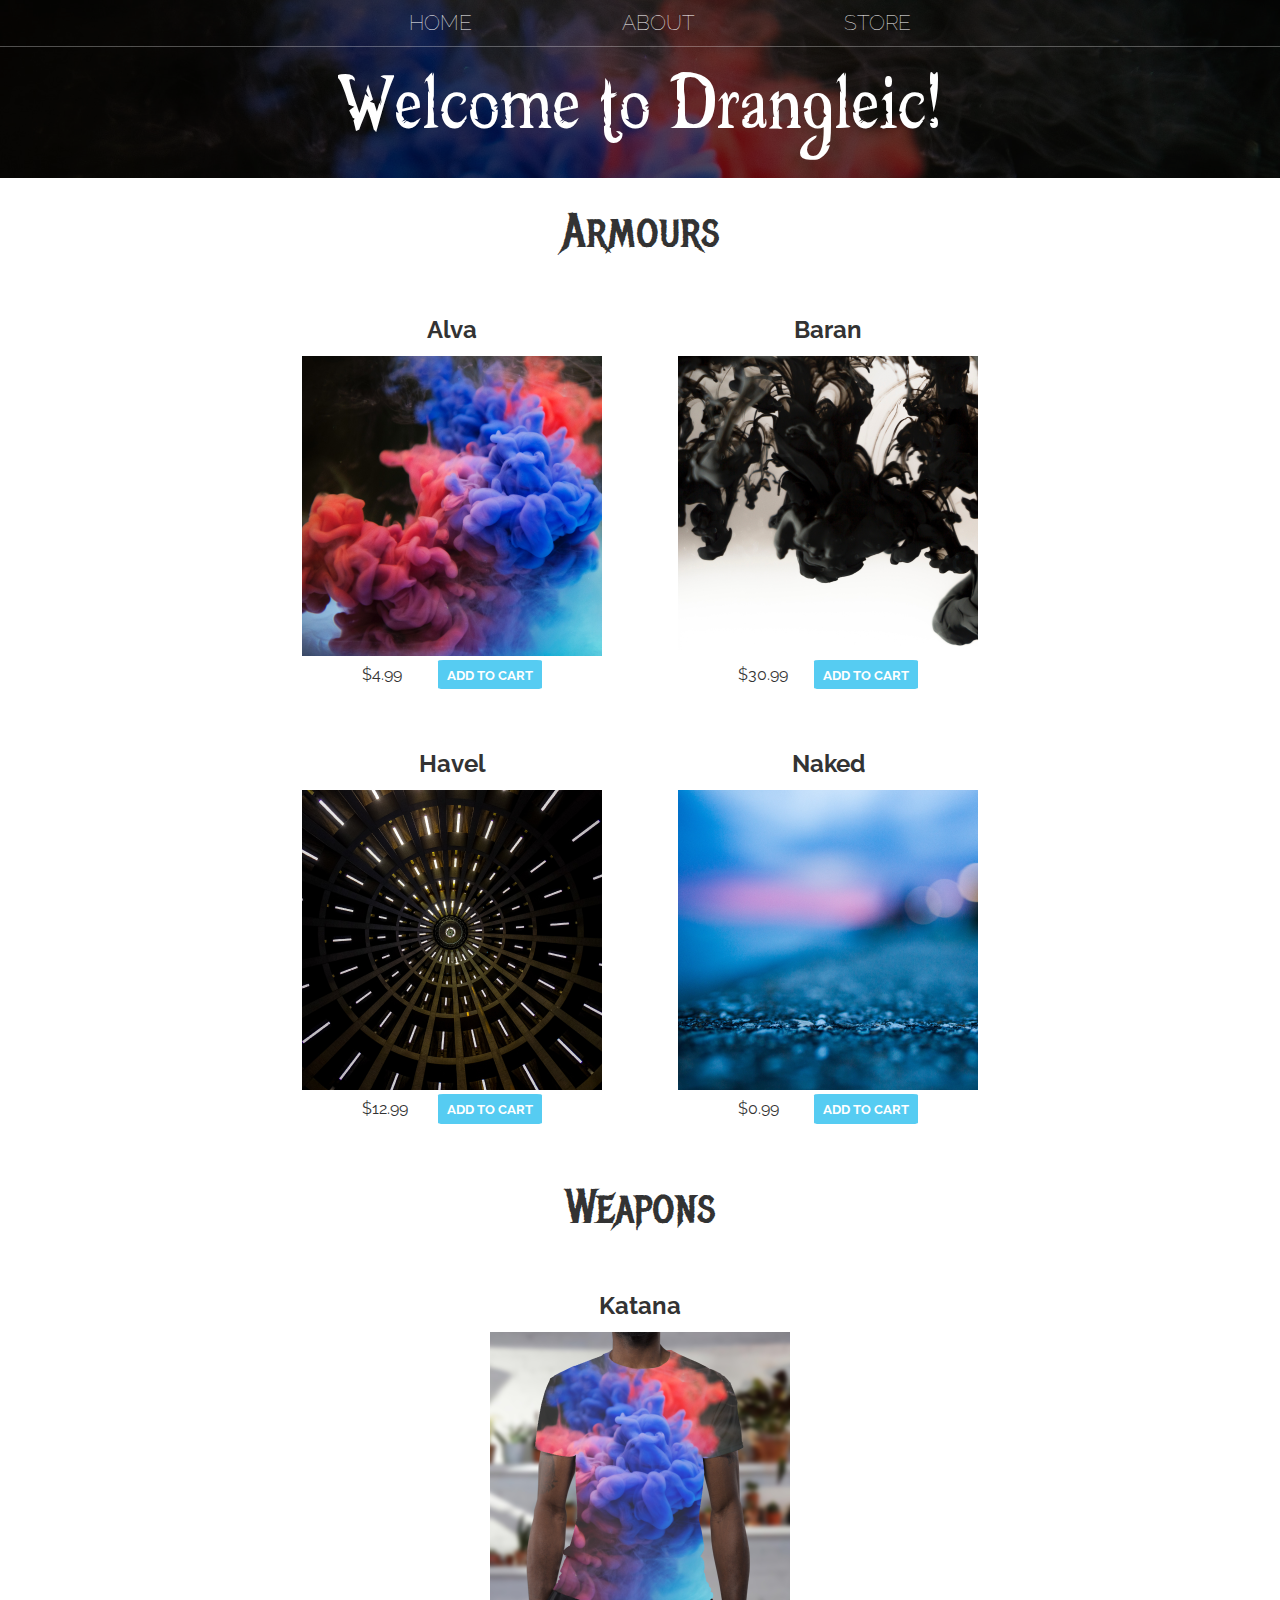
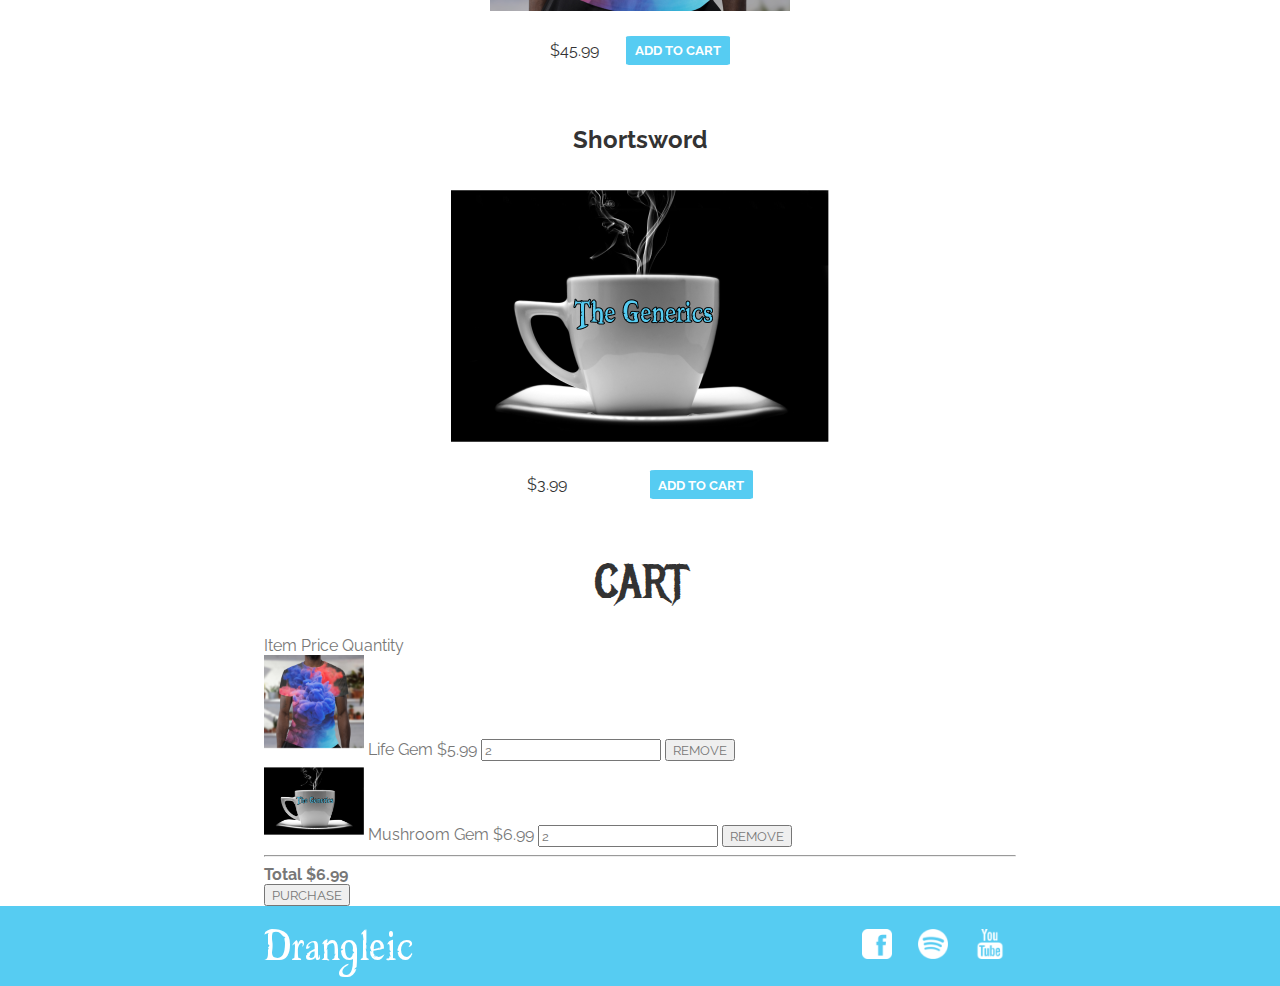
<file: public/store.html>
<!DOCTYPE html>
<html>
<head>
    <title>Dark Souls 2 | STORE</title>
    <meta name="description" content="This is description">
    <link rel="stylesheet" href="styles.css">
</head>
<body>
    <header class="main-header">
        <nav class="nav main-nav">
            <ul>
                <a href="index.html"><li>HOME</li></a>
                <a href="about.html"><li>ABOUT</li></a>
                <a href="store.html"><li>STORE</li></a>
            </ul>
        </nav>
        <h1 class="game-name game-name-large">Welcome to Drangleic!</h1>
    </header>

    <section class="content-section container">
        <h2 class="section-header">Armours</h2>
        <div class="shop-items">
        <div class="shop-item">
            <span class="shop-item-title">Alva</span>
            <img class="shop-item-img" src="Images/Album 1.png">
            <div class="shop-item-details">
                <span class="shop-item-price">$4.99</span>
                <button class="btn btn-primary shop-item-btn" type="button">ADD TO CART</button>
            </div>
        </div>
        <div class="shop-item">
            <span class="shop-item-title">Baran</span>
            <img class="shop-item-img" src="Images/Album 2.png">
            <div class="shop-item-details">
                <span class="shop-item-price">$30.99</span>
                <button class="btn btn-primary shop-item-btn" type="button">ADD TO CART</button>
            </div>
        </div>
        <div class="shop-item">
            <span class="shop-item-title">Havel</span>
            <img class="shop-item-img" src="Images/Album 3.png">
            <div class="shop-item-details">
                <span class="shop-item-price">$12.99</span>
                <button class="btn btn-primary shop-item-btn" type="button">ADD TO CART</button>
            </div>
        </div>
        <div class="shop-item">
            <span class="shop-item-title">Naked</span>
            <img class="shop-item-img" src="Images/Album 4.png">
            <div class="shop-item-details">
                <span class="shop-item-price">$0.99</span>
                    <button class="btn btn-primary shop-item-btn" type="button">ADD TO CART</button>
                </div>
            </div>
        </div>
    </section>
    <section class="content-section container">
        <h2 class="section-header">Weapons</h2>
        <div class="shop-items">
        <div class="shop-item">
            <span class="shop-item-title">Katana</span>
            <img class="shop-item-img" src="Images/Shirt.png">
            <div class="shop-item-details">
                <span class="shop-item-price">$45.99</span>
                <button class="btn btn-primary shop-item-btn" type="button">ADD TO CART</button>
            </div>
        </div>
        <div class="shop-item">
            <span class="shop-item-title">Shortsword</span>
            <img class="shop-item-img" src="Images/Cofee.png">
            <div class="shop-item-details">
                <span class="shop-item-price">$3.99</span>
                <button class="btn btn-primary shop-item-btn" type="button">ADD TO CART</button>
            </div>
        </div>
        </div>
    </section>

    <section class="content-section container">
        <h2 class="section-header">CART</h2>
        <div>
            <span>Item</span>
            <span>Price</span>
            <span>Quantity</span>
        </div>
        <div>
            <img src="Images/Shirt.png" width="100px">
            <span>Life Gem</span>
            <span>$5.99</span>
            <input type="number" value="2">
            <button type="button">REMOVE</button>
        </div>
        <div>
            <img src="Images/Cofee.png" width="100px">
            <span>Mushroom Gem</span>
            <span>$6.99</span>
            <input type="number" value="2">
            <button type="button">REMOVE</button>
        </div>
        <hr>
        <div>
            <strong>Total</strong>
            <strong>$6.99</strong>
        </div>
        <div>
            <button type="button">PURCHASE</button>
        </div>
    </section>
    <footer class="main-footer">
        <div class="container main-footer-container">
        <h3 class="game-name">Drangleic</h3>
            <ul class="nav footer-nav">
                <li>
                    <a href="https://facebook.com" target="_blank">
                        <img src="Images/Facebook Logo.png">
                    </a>
                </li>
                <li>
                    <a href="https://spotify.com" target="_blank">
                        <img src="Images/Spotify Logo.png">
                    </a>
                </li>
                <li>
                    <a href="https://youtube.com" target="_blank">
                        <img src="Images/YouTube Logo.png">
                    </a>
                </li>
            </ul>
        </div>
    </footer>
</body>
</html>
</file>
<file: public/styles.css>
@import url('https://fonts.googleapis.com/css2?family=Raleway:wght@300;400&display=swap');
@import url('https://fonts.googleapis.com/css2?family=Metal+Mania&display=swap');

@font-face {
    font-family: "Booter - Zero Zero";
    src: url("Fonts/Booter - Zero Zero.woff") format("woff"),
         url("Fonts/Booter - Zero Zero.woff2") format("woff2");
    font-weight: normal;
    font-style: normal;
}

* {
    box-sizing: border-box;
    font-family: Raleway;
    color: #777;
}

html body {
    margin: 0;
    padding: 0;
}

.nav ul {
    margin: 0;
}

.nav li {
    display: inline-block;
    color: white;
}

.nav a {
    color: white;
    padding: 0.5em;
    text-decoration: none;
}

.main-nav li:hover {
    background-color: rgba(255, 255, 255, 0.3);
}

.main-nav {
    text-align: center;
    font-size: 1.3em;
    font-weight: lighter;
    border-bottom: 1px solid rgba(255, 255, 255, 0.3);
}

.main-nav li {
    padding: 0.5em 5%;
}

.main-header {
    background-image: url("Images/Header Background.jpg");
    background-size: cover;
    background-color: rgba(0, 0, 0, 0.6);
    background-blend-mode: multiply;
    padding-bottom: 1.2em;
}

.game-name {
    text-align: center;
    margin: 0;
    font-size: 4em;
    font-family: "Booter - Zero Zero";
    font-weight: normal;
    color: white;
}

.game-name-large {
    font-size: 7em;
}

.content-section {
    margin: 1em;
}

.container {
    max-width: 800px;
    margin: 0 auto;
    padding: 0 1.5em;
}

.section-header {
    font-family: "Metal Mania";
    font-weight: normal;
    text-align: center;
    color: #333;
    font-size: 3em;
    margin: 0.5em 0;
}

.about-game-image {
    float: left;
    height: 200px;
    width: 200px;
    margin: 1em;
    border-radius: 50%;
}

.main-footer {
    background-color: #56CCF2;
    color: white;

    padding: 0.25em 0;
}

.main-footer-container {
    display: flex;
    align-items: center;
}

.main-footer-container ul {
    flex-grow: 1;
    text-align: end;
}

.footer-nav li {
    padding: 0.2em 0.2em;
}

.footer-nav img {
    width: 30px;
    height: 30px;
}

.btn {
    text-align: center;
    vertical-align: middle;
    padding: 0.67em;
    cursor: pointer;
}

.btn-header {
    margin: 0.5em 15% 2em 15%;
    color: white;
    border: 2px solid #2D9CDB;
    background-color: rgba(255, 255, 255, 0.1);
    border-radius: 0;
    font-size: 1.5em;
    font-weight: lighter;
    padding-left: 2em;
    padding-right: 2em;
}

.btn-header:hover {
    background-color: rgba(255, 255, 255, 0.4);
}

.btn-play {
    display: block;
    margin: 0 auto ;
    border-radius: 50%;
    color:#2D9CDB;
    font-size: 3em;
    padding: 0;
    width: 100px;
    height: 100px;
}

.tour-row {
    border-bottom: 1px solid black;
    padding-bottom: 1em;
    margin-bottom: 1em;
}

.tour-row:last-child {
    border-bottom: none;
}

.tour-item {
    display: inline-block;
    padding-right: 0.5em;
}

.tour-item-level {
    color: #444;
    font-weight: bold;
    width: 11%;
}

.tour-place {
    width: 30%;
}

.tour-equipment {
    width: 36%;
}

.tour-btn {
    max-width: 19%;
}

.btn-primary {
    color: white;
    background-color: #56CCF2;
    border: none;
    border-radius: 5%;
    font-weight: bold;
    padding-top: 0.5em;
    padding-bottom: 0.5em;
}

.btn-primary:hover {
    background-color: #2D9CDB;
}

.shop-item {
    margin: 30px;
}

.shop-item-title {
    display: block;
    width: 100%;
    text-align: center;
    font-weight: bold;
    font-size: 1.5em;
    color: #333;
    margin-bottom: 0.5em;
}

.shop-item-img {
    width: 100%;
}

.shop-item-details {
    display: flex;
    align-items: center;
    padding-right: 5px;
    padding-left: 20%;
    padding-right: 20%;
}

.shop-item-price {
    flex-grow: 1;
    color: #333;
}

.shop-items {
    display: flex;
    justify-content: space-around;
    flex-wrap: wrap;
}
</file>
